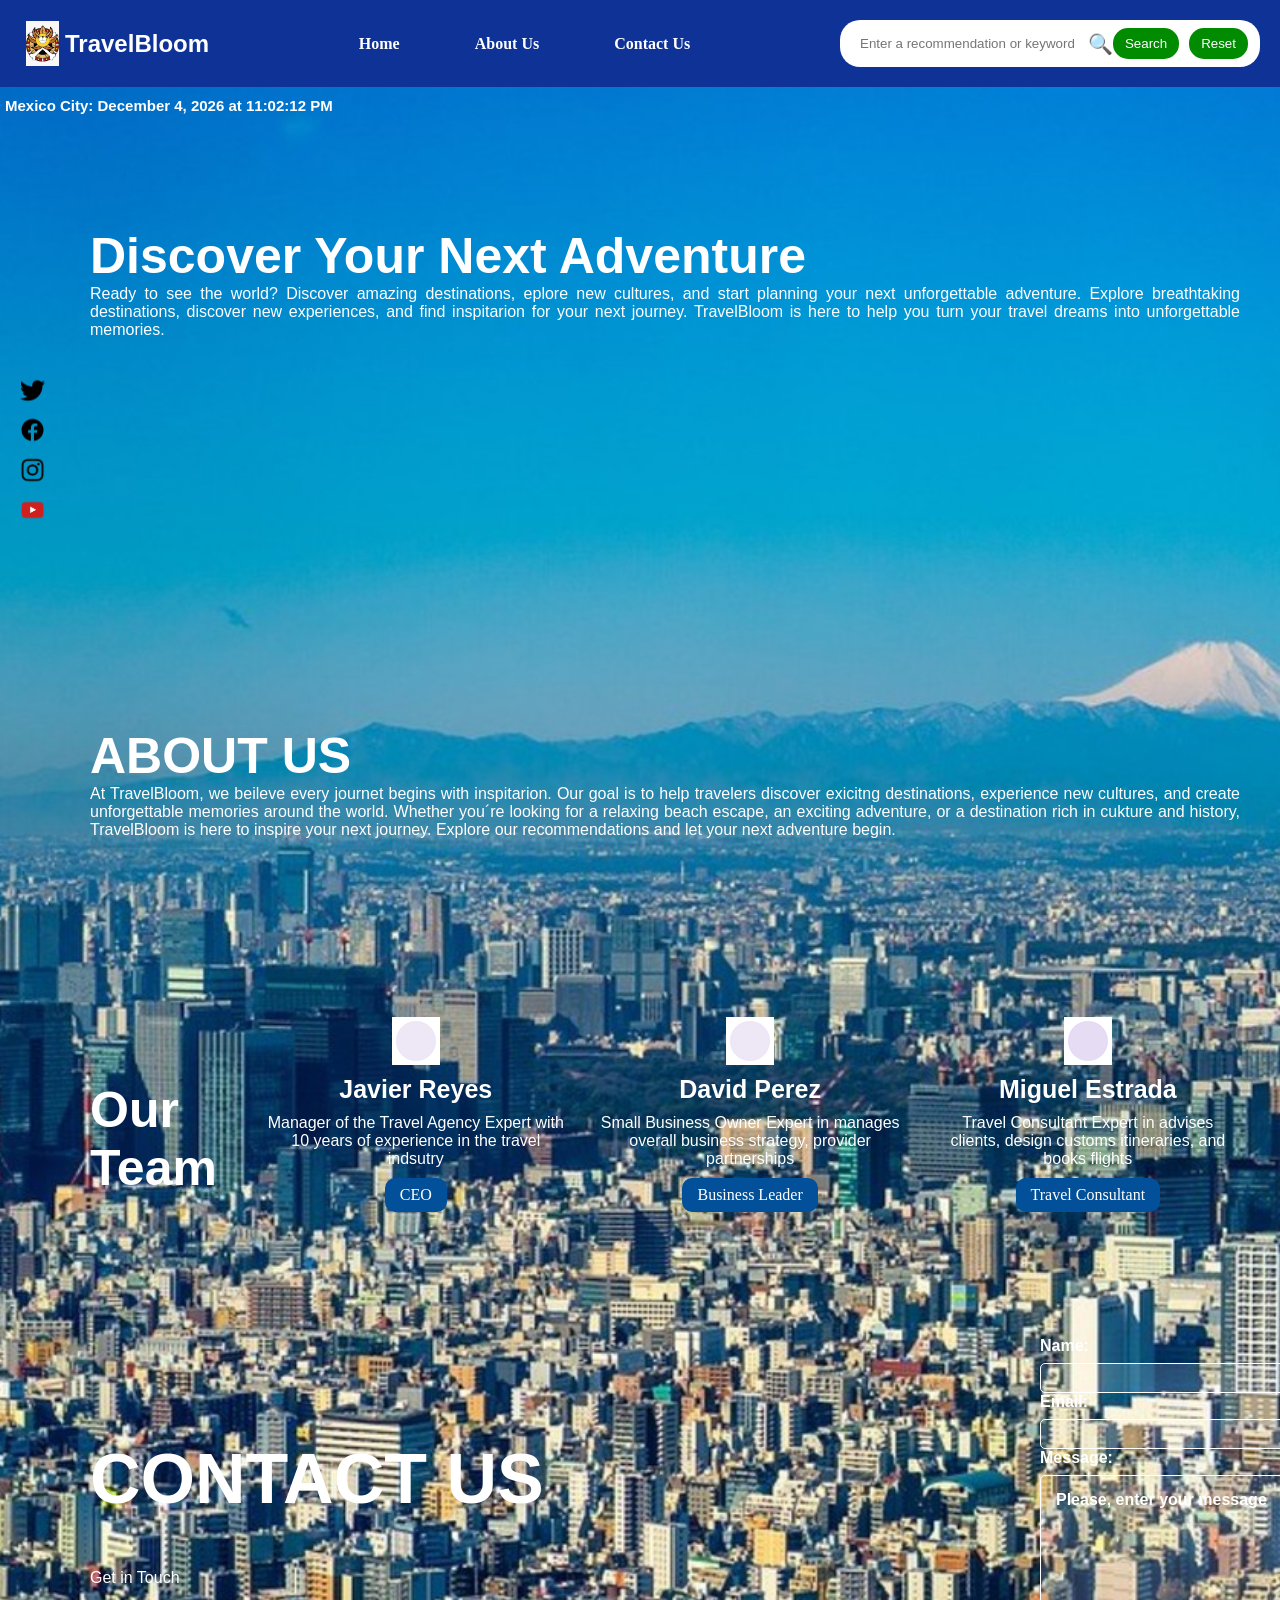
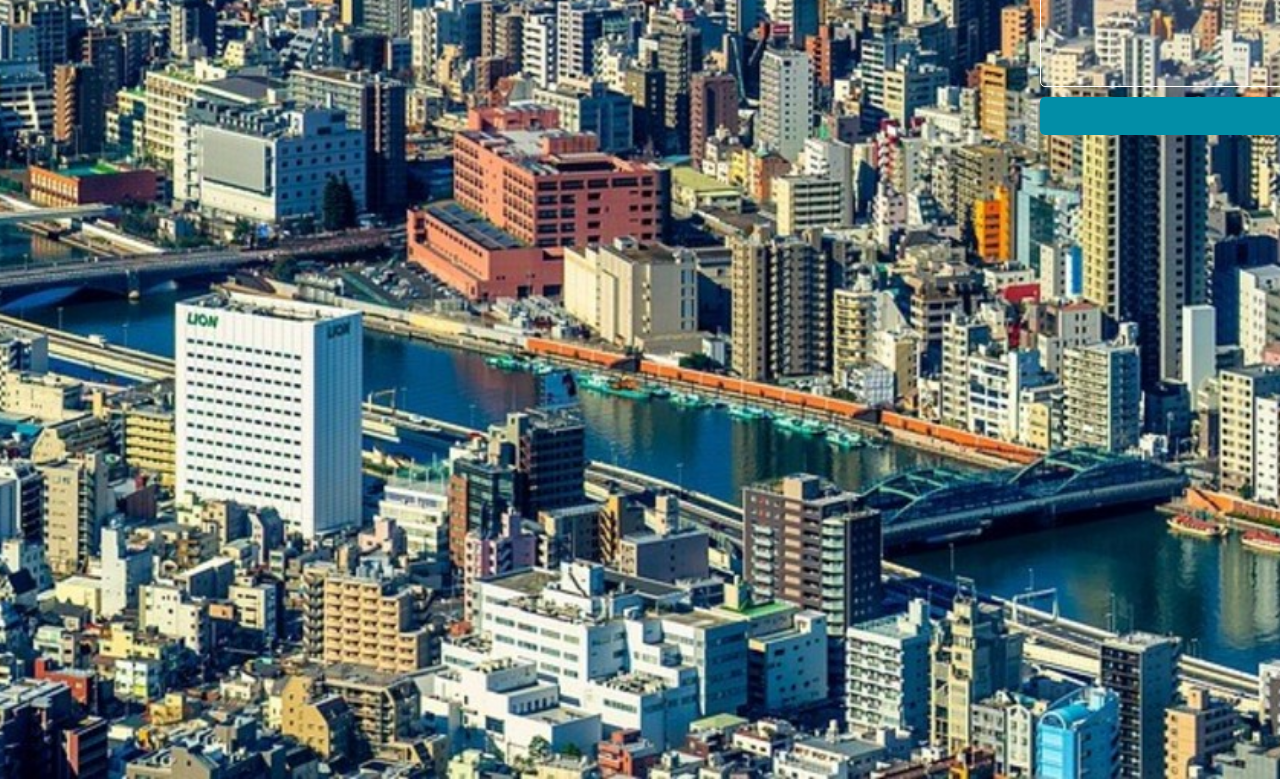
<file: index.html>
<!DOCTYPE html>
<html lang="en">
    <head>
        <meta charset="UTF-8">
        <title>Traveling Agency Landing Page</title>
        <link rel="stylesheet" href="./travel_recommendation.css">
    </head>
    <body>

        <!--Navigation Bar Section-->
        <nav>
            <div class="logo">
                <img src="Travel_Agency_Logo.jpg" alt="Logo for the Travel Agency">
                <h1>TravelBloom</h1>
            </div>
            <div class="nav-links">
                <a href="#home" id="homeLink">Home</a>
                <a href="#about" id="aboutLink">About Us</a>
                <a href="#contact" id="contactLink">Contact Us</a>
            </div>
            <div class="search" id="search">
                <input type="text" id="recommendationInput" placeholder="Enter a recommendation or keyword">
                <span>🔍</span>
                <button id="btnSearch">Search</button>
                <button id="btnReset">Reset</button>
            </div>
        </nav>

        <main class="page-container">
            
            <!--Date and Time of Mexico City-->    
            <p class= "mexicoTime" id="mexicoTime"></p>

            <div class="social-media">
                <img src="Twitter_Logo.png" alt="Twitter Logo">
                <img src="Facebook_Logo.png" alt="Facebook Logo">
                <img src="Instagram_Logo.png" alt="Instagram Logo">
                <img src="Youtube_Logo.png" alt="Youtube Logo">
            </div>

            <!--Home Section-->
        <section class="home" id="home">
            <div class="home-content">
                <h2>Discover Your Next Adventure</h2>
                <p>
                    Ready to see the world? Discover amazing destinations, eplore new cultures, and start planning your next unforgettable adventure. 
                    Explore breathtaking destinations, discover new experiences, and find inspitarion for your next journey. 
                    TravelBloom is here to help you turn your travel dreams into unforgettable memories.
                </p>
            </div>
        </section>

        <!--About-Us Section-->
        <section class="about" id="about">
            <div class="about-content">
                <h2>ABOUT US</h2>
                <p>
                    At TravelBloom, we beileve every journet begins with inspitarion. Our goal is to help travelers discover 
                    exicitng destinations, experience new cultures, and create unforgettable memories around the world. 

                    Whether you´re looking for a relaxing beach escape, an exciting adventure, or a destination rich in cukture 
                    and history, TravelBloom is here to inspire your next journey. Explore our recommendations and let your next 
                    adventure begin.
                </p>
            </div>
            <div class="our-team">
                <h2>Our Team</h2>
                <div class="teamMembers">
                    <div class="team-member">
                        <img src="Avatar1_Logo.gif" alt="Avatar Logo for myself">
                        <h3>Javier Reyes</h3>
                        <p>
                            Manager of the Travel Agency 
                            Expert with 10 years of experience in the travel indsutry
                        </p>
                        <span class="false-button">CEO</span>
                    </div>
                    <div class="team-member">
                        <img src="Avatar2_Logo.gif" alt="Avatar Logo for Small Business Owner">
                        <h3>David Perez</h3>
                        <p>
                            Small Business Owner
                            Expert in manages overall business strategy, provider partnerships
                        </p>
                        <span class="false-button">Business Leader</span>
                    </div>
                    <div class="team-member">
                        <img src="Avatar3_Logo.gif" alt="Avatar Logo for Travel Consultant">
                        <h3>Miguel Estrada</h3>
                        <p>
                            Travel Consultant
                            Expert in advises clients, design customs itineraries, and books flights
                        </p>
                        <span class="false-button">Travel Consultant</span>
                    </div>
                </div>
            </div>
        </section>

        <!--Contact Us Section-->
        <section class="contact" id="contact">
            <div class="contact-content">
                <h2>CONTACT US</h2>
                <p>
                    Get in Touch
                </p>
            </div>
            <form id="contactForm" class="contactForm-container">
                <div class="name">
                    <label for="name">Name:</label>
                    <input type="text" id="name" name="name" required>
                </div>
                <div class="email">
                    <label for="email">Email:</label>
                    <input type="email" id="email" name="email" required>
                </div>
                <div class="message">
                    <label for="message">Message:</label>
                    <textarea name="message" id="message" rows="10" required placeholder="Please, enter your message"></textarea>
                </div>
                <button type="submit" onclick="thankyou()">Submit</button>
            </form>
        </section>

        <!--RECOMMENDATIONS-->
        <section class="recommendations" id="recommendations">
            
            <div class="recommendationsResults" id ="recommendationsResults">
                
            </div>
        </section>
        </main>
    <script src="./travel_recommendation.js"></script>
    </body>
</html>
</file>
<file: travel_recommendation.css>
* {
    margin: 0;
    padding: 0;
    box-sizing: border-box;
}

nav {
    background-color: #0e3296;
    padding: 20px;
    display: flex;
    align-items: center;
    justify-content: space-between;
}

.nav-links {
    display: flex;
    justify-content: center;
    gap: 75px;
    flex: 1;
}

nav a {
    text-decoration: none;
    color: white;
    font-weight: bold;
}

.logo {
    display: flex;
    align-items: center;
}

.logo h1 {
    color: white;
    font-weight: bold;
    font-family: Arial, Helvetica, sans-serif;
}

.logo img {
    width: 45px;
    height: 45px;
    object-fit: contain;
    border-radius: 5px;
}

.search {
    display: flex;
    align-items: center;
    background-color: white;
    border-radius: 20px;
    padding: 8px 12px;
    width: 420px;
}

.search input {
    flex: 1;
    border: none;
    outline: none;
    padding: 8px;
}

.search button {
    border: none;
    padding: 8px 12px;
    background-color: rgb(1, 139, 1);
    color: white;
    border-radius: 15px;
    cursor: pointer;
}

#btnReset {
    margin-left: 10px;
}

.search button:hover {
    background-color: #e24414;
}

.search span {
    font-size: 20px;
}

.page-container {
    position: relative;
    background-image: url(City.jpg);
    background-size: cover;
    background-position: center;
    background-repeat: no-repeat;

    min-height: 100vh;
    padding: 40px;
}

.social-media {
    position: fixed;
    left: 20px;
    top: 50%;
    transform: translateY(-50%);

    display: flex;
    flex-direction: column;
    gap: 15px;
}

.social-media img {
    width: 25px;
    height: 25px;
    object-fit: contain;
}

.home {
    min-height: 500px;
    padding-top: 100px;
}

.home-content {
    margin-left: 50px;
    color: white;
    font-family: Verdana, Geneva, Tahoma, sans-serif;
}

.home-content h2 {
    font-size: 50px;
}

.home-content p {
    text-align: justify;
}

.about {
    min-height: 500px;
    padding-top: 100px;
}

.about-content {
    margin-left: 50px;
    color: white;
    font-family: Verdana, Geneva, Tahoma, sans-serif;
}

.about-content h2 {
    font-size: 50px;
}

.about-content p {
    text-align: justify;
}

.our-team {
    display: flex;
    align-items: center;
    min-height: 500px;
    padding-top: 100px;
    margin-left: 50px;
}

.our-team h2 {
    font-size: 50px;
    font-family: Verdana, Geneva, Tahoma, sans-serif;
    color: white;
    justify-content: center;
    text-align: justify;
}

.teamMembers {
    display: flex;
    align-items: center;
    gap: 30px;
    margin-top: -50px;
    margin-left: 50px;
}

.team-member {
    display: flex;
    flex-direction: column;
    align-items: center;
    text-align: center;
    color: white;
}

.team-member img {
    margin-bottom: 10px;
}

.team-member h3{
    font-size: 25px;
    font-family: Verdana, Geneva, Tahoma, sans-serif;
    margin-bottom: 10px;
}

.team-member p {
    font-family: Verdana, Geneva, Tahoma, sans-serif;
}

.false-button {
    background-color: rgb(2, 80, 153);
    padding: 8px 15px;
    border-radius: 10px;
    margin-top: 10px;
}

.contact {
    min-height: 500px;
    padding-top: 100px;
}

.contact-content {
    margin-left: 50px;
    color: white;
    font-family: Verdana, Geneva, Tahoma, sans-serif;
    flex-direction: column;
}

.contact-content h2 {
    font-size: 70px;
}

.contact-content p {
    text-align: justify;
    padding-top: 50px;
}

.contactForm-container {
    display: flex;
    flex-direction: column;
    min-height: 500px;
    padding-top: 100px;
    margin-left: 1000px;
    margin-top: -350px;
    width: 600px;
}

.contactForm-container input {
    background-color: rgba(255, 255, 255, 0.15);
    color: white;
    font-weight: bold;
    font-family: Arial, Helvetica, sans-serif;
    width: 100%;
    padding: 5px;
    font-size: 16px;
    border: 1px solid white;
    border-radius: 5px;
    outline: none;
}

.contactForm-container textarea {
    background-color: rgba(255, 255, 255, 0.15);
    color: white;
    font-weight: bold;
    font-family: Arial, Helvetica, sans-serif;
    width: 100%;
    padding: 15px;
    font-size: 16px;
    border: 1px solid white;
    border-radius: 5px;
    resize: vertical;
}

.contactForm-container label {
    color: white;
    font-weight: bold;
    font-family: Arial, Helvetica, sans-serif;
}

.contactForm-container ::placeholder {
    color: white;
}

.name,
.email,
.message {
    display: flex;
    flex-direction: column;
    color: white;
    gap: 8px;
}

.contactForm-container button {
    width: 100%;
    padding: 10px;
    margin-top: 10px;

    background-color: rgb(2, 142, 167);
    color: white;
    font-size: 16px;
    font-family: Arial, Helvetica, sans-serif;
    font-weight: bold;

    border: none;
    border-radius: 5px;

    font-weight: bold;
    cursor: pointer;
}

.contactForm-container button :hover{
    background-color: #e24414;
}

.recommendations {
    min-height: 500px;
    padding-top: 100px;
}

.recommendationsResults {
    padding: 30px 60px;
    color: white;
}
.recommendationsResults h2 {
    margin-bottom: 20px;
    margin-left: 50px;
    font-weight: bold;
    font-size: 25px;
    color: #ff6600;
    font-family: Arial, Helvetica, sans-serif;
}

.cards-container {
    display: flex;
    gap: 30px;
    font-family: Arial, Helvetica, sans-serif;
    margin-left: 50px;
}


.country-heading {
    font-family: Arial, Helvetica, sans-serif;
    font-weight: bold;
    font-size: 25px;
    display: flex;
    flex-direction: column;
    color: #ff6600;
    padding: 30px;
    margin-left: 20px;
}

.recommendation-card {
    background-color: rgba(255, 255, 255, 0.9);
    color: black;
    width: 300px;

    border: 2px solid #ff4d4d;
    border-radius: 5px;

    overflow: hidden;
}

.recommendation-card img {
    width: 100%;
    height: 180px;
    object-fit: cover;
    display: block;
}

.recommendation-card h3 {
    padding: 5px 15px 5px;
    font-size: 19px;
    text-align: center;
}

.recommendation-card p {
    padding: 5px 15px 15px;
    text-align: justify;
    line-height: 1.5;
    font-size: 14px;
}

.mexicoTime {
    margin-top: -30px;
    margin-left: -35px;
    position: absolute;
    color: white;

    font-family: Arial, Helvetica, sans-serif;
    font-weight: bold;
    font-size: 15px;
}
</file>
